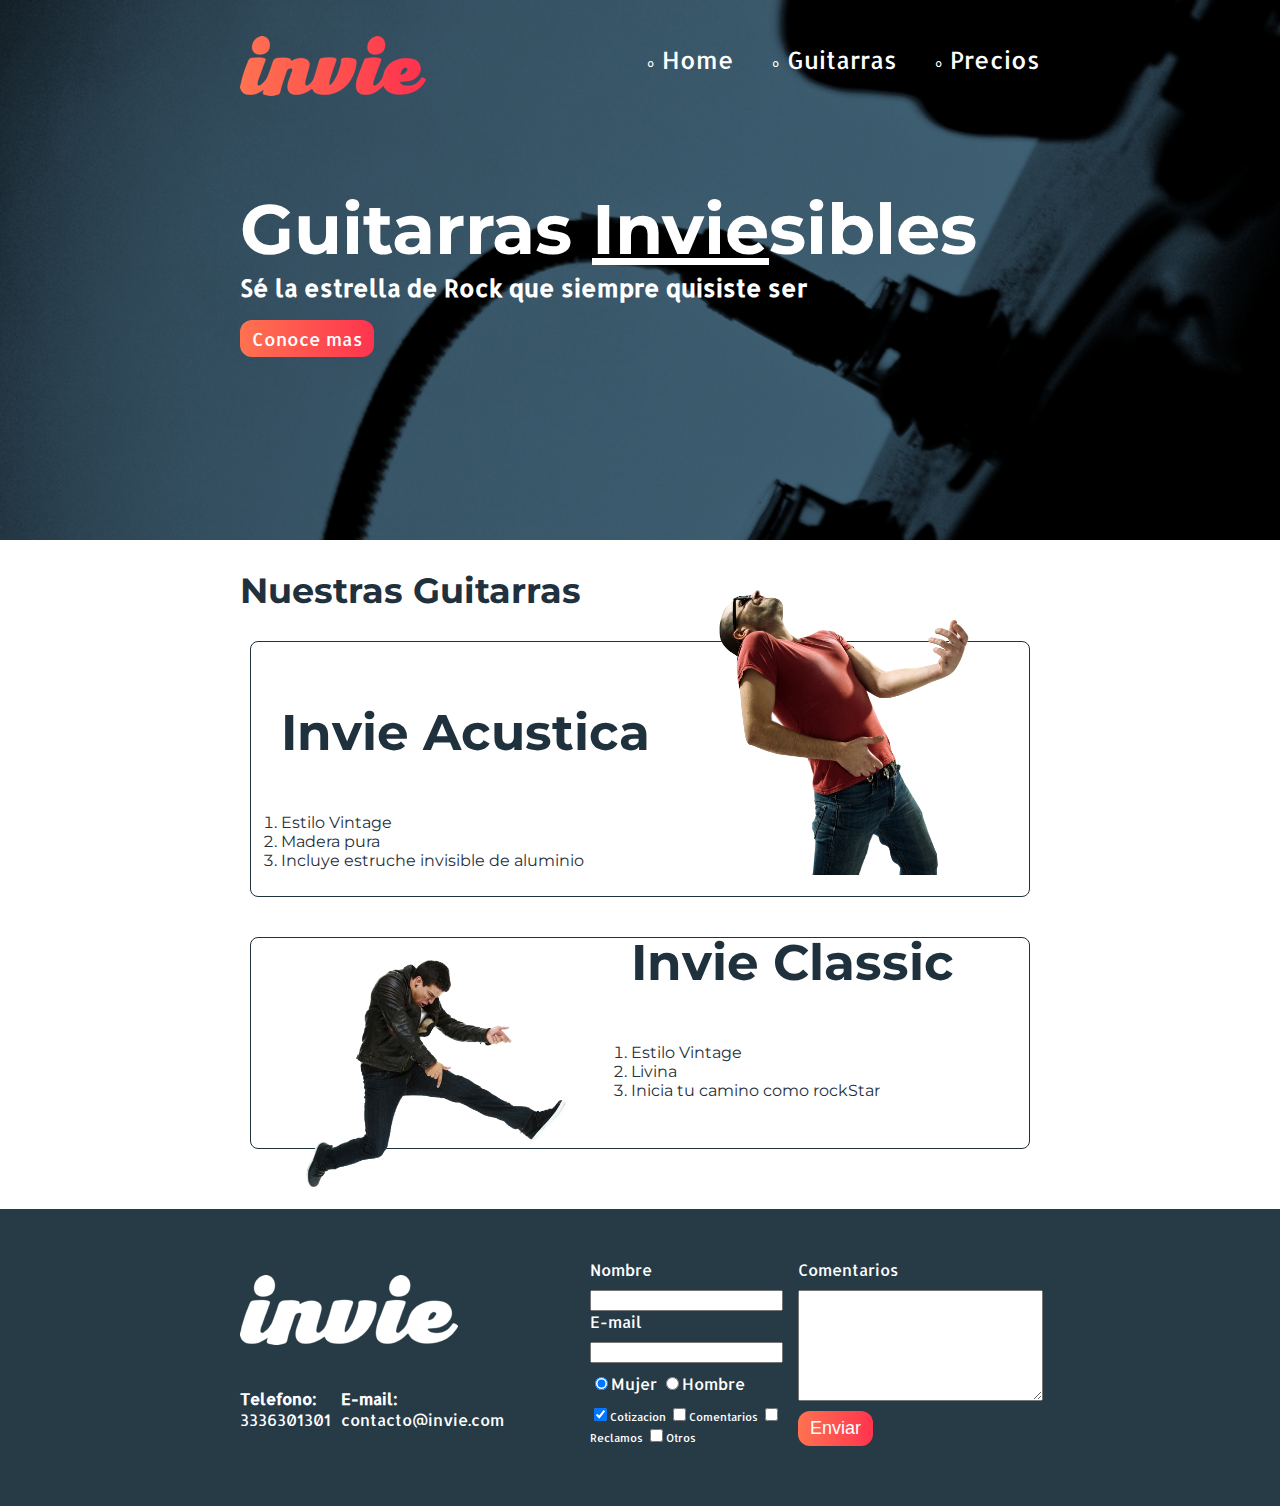
<file: proyectoInvie/index.html>
<!DOCTYPE html>
<html>
  <head>
    <meta charset="utf-8">
    <link href="https://fonts.googleapis.com/css?family=Allerta|Montserrat" rel="stylesheet" />
    <link rel="stylesheet" href="estilos/estilos.css" / >
    <!-- <link rel="stylesheet" media="(max-width: 800px)" href="estilos/media-query.css"> -->
    <title>Invie - tus mejores guitarras!!</title>
  </head>
  <body>
  <section id="portada" class="portada background"> <!-- portada -->
    <header id="header" class="header contenedor"> <!--header -->
    <figure class="logo">  <!-- agrego imagen para logo  -->
      <img src="imagenes/invie.png" width="186" height="60" alt="Invie Logo" />
    </figure>
    <nav class="menu">  <!-- menu -->
      <ul> <!-- agrego navegacion interna-->
        <li>
          <a href="index.html">Home</a>
        </li>
        <li>
          <a href="#guitarras">Guitarras</a>
        </li>
        <li>
          <a href="precios.html">Precios</a>
        </li>
      </ul>
    </nav>
  </header>
    <div class="contenedor">  <!-- creo caja que agrupara elementos  de portada -->
      <h1 class="titulo">Guitarras <span>Invie</span>sibles</h1><!-- titulo -->
      <h3 class="titulo-a">S&eacute la estrella de Rock que siempre quisiste ser</h3><!-- resumen -->
      <a class="button" href="#guitarras">Conoce mas</a><!-- boton-->
  </div>
  </section>
  <section id="guitarras" class="guitarras contenedor"> <!-- guitarras -->
    <h2>Nuestras Guitarras</h2><!-- titulo -->
    <article class="guitarra"><!-- guitarra1 -->
      <img class="derecha" src="imagenes/invie-acustica.png" width="350" alt="Guitarra Acustica"/>
      <div class="contenedor-guitarra-a">
        <h3 class="titulo-b">Invie Acustica</h3>
        <ol>
          <li>Estilo Vintage</li>
          <li>Madera pura</li>
          <li>Incluye estruche invisible de aluminio</li>
        </ol>
      </div>
    </article>
    <article class="guitarra b"><!-- guitarra2 -->
      <img class="izquierda" src="imagenes/invie-classic.png" width="350" alt="Guitarra Clasica" />
      <div class="contenedor-guitarra-b">
        <h3 class="titulo-b">Invie Classic</h3>
        <ol>
          <li>Estilo Vintage</li>
          <li>Livina</li>
          <li>Inicia tu camino como rockStar</li>
          </ol>
      </div>
    </article>
  </section>
  <footer class="footer" id="contacto">
    <div class="contenedor">
      <div class="contacto"><!-- contacto rapido-->
        <img src="imagenes/invie-white.png" alt="logoBlanco" />
        <a href="tel:+523336301301"><strong>Telefono: </strong><span>3336301301</span></a>
        <a href="mailto:contacto@invie.com"><strong>E-mail: </strong><span>contacto@invie.com</span></a>
      </div>
      <form class="formulario"><!-- formulario contacto-->
        <div class="parte1">
          <label for="nombre">Nombre</label>
          <input type="text" required id="nombre" name="nombre" />
          <label for="correo">E-mail</label>
          <input type="email" required id="correo" name="correo" />
          <!-- Genero -->
          <div class="sexo">
            <label for="mujer">
              <input type="radio" checked id="mujer" name="genero" value="mujer">Mujer
            </label>
            <label for="hombre">
              <input type="radio" id="hombre" name="genero" value="hombre">Hombre
            </label>
          </div>
          <div class="intereses"><!-- Motivos -->
            <label for="cotizacion">
              <input type="checkbox"  checked id="cotizacion" name="cotizacion" value="cotizacion">Cotizacion
            </label>
            <label for="comentarios">
              <input type="checkbox" name="comentarios" id="comentarios" value="comentarios">Comentarios
            </label>
            <label for="reclamos">
              <input type="checkbox" name="reclamos" id="reclamos" value="reclamos">Reclamos
            </label>
            <label for="otros">
              <input type="checkbox" name="otros" id="otros" value="otros">Otros
            </label>
          </div>
        </div>
        <div class="parte2">
          <label for="comentarios">Comentarios</label>
          <textarea name="comentarios" rows="7" cols="28" id="comentarios"></textarea>
          <input type="submit" class="button" value="Enviar">
        </div>
      </form>
    </div>
  </footer>
  </body>
</html>
</file>
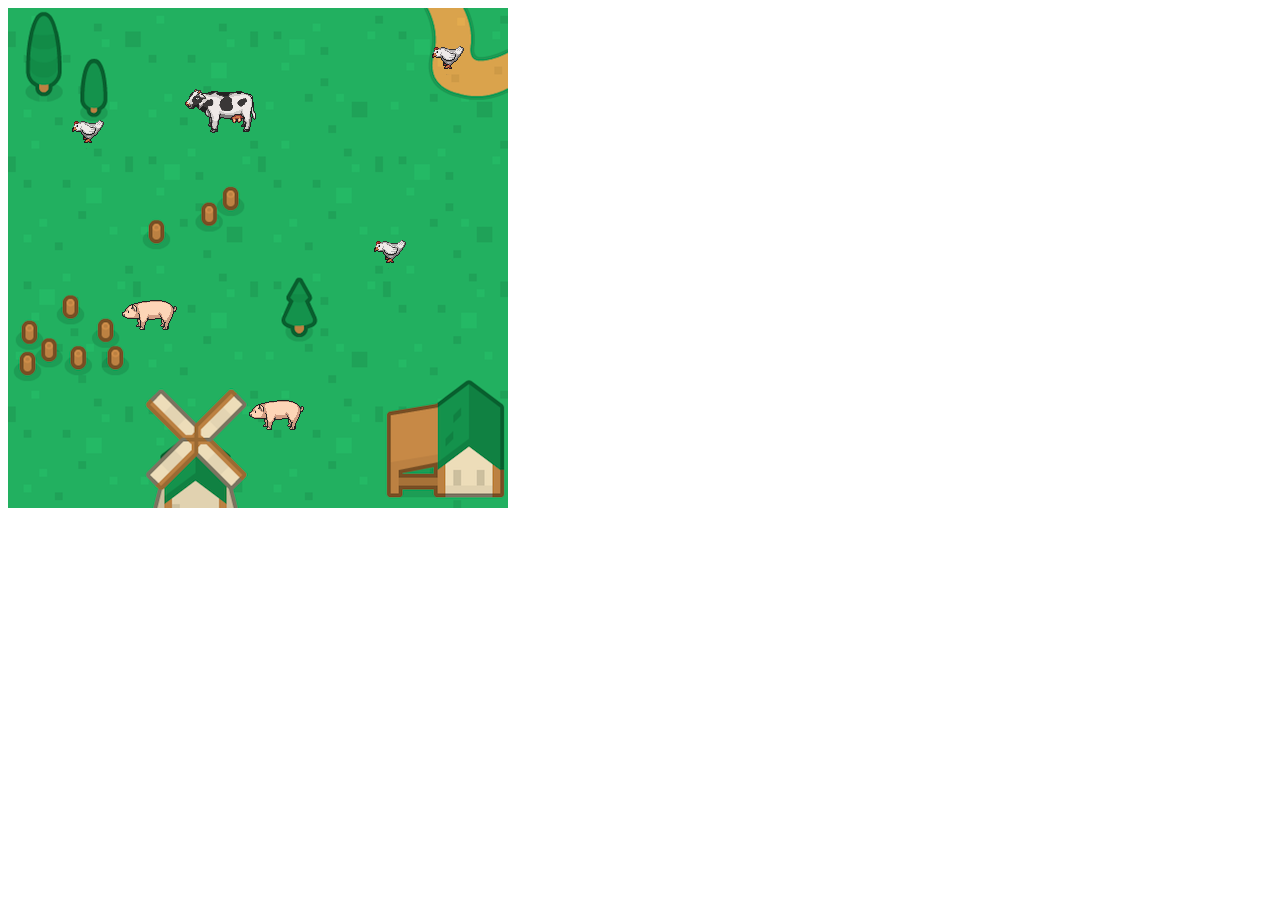
<file: cargandoImagenes/villa.html>
<!DOCTYPE html>
<html>
  <head>
    <meta charset="utf-8">
    <title>La Villa</title>
  </head>
  <body>
    <canvas id="laVilla" width="500" height="500"></canvas>
    <script src ="metodos.js"></script>
  </body>
</html>
</file>
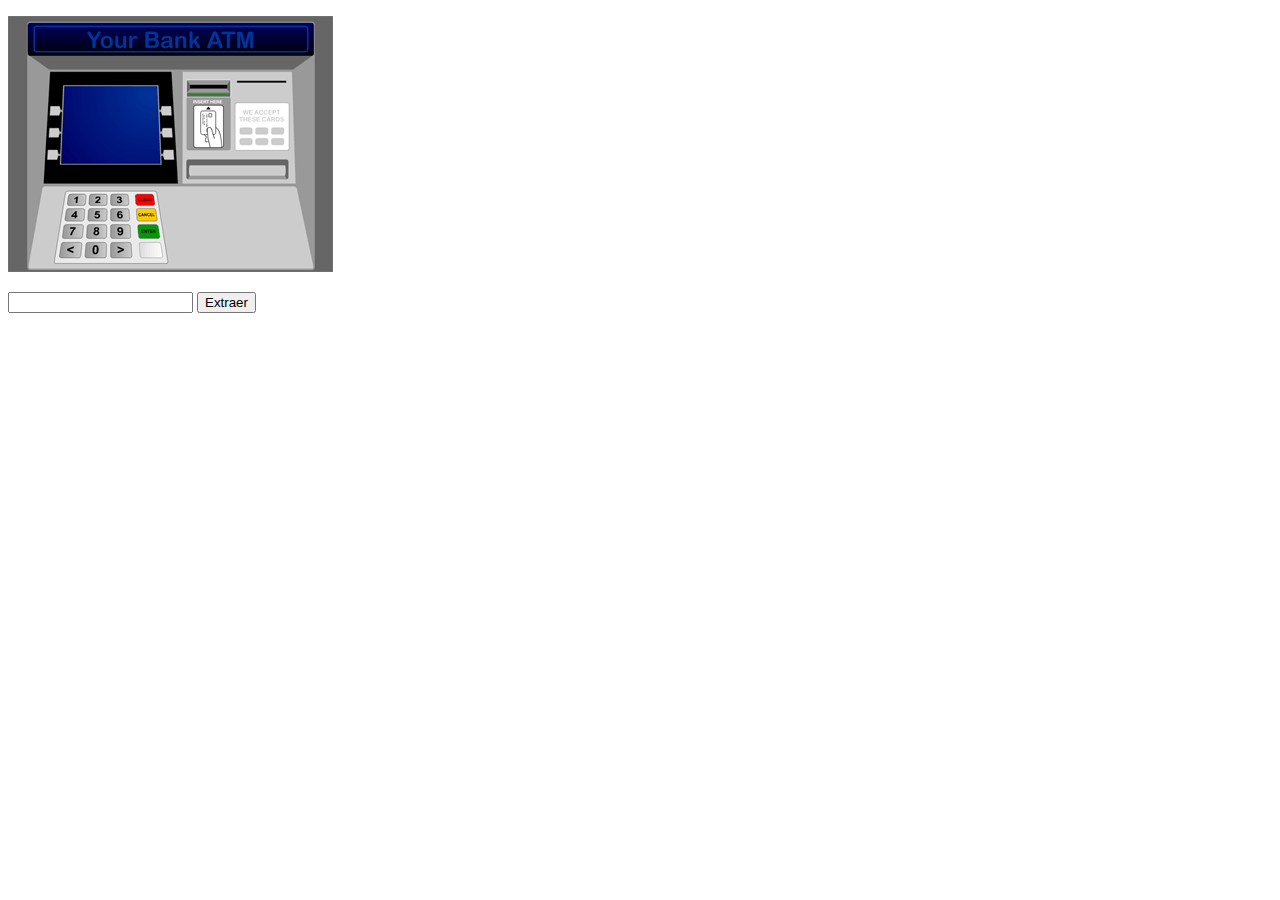
<file: DispensadorDinero/Dispensador.html>
<!DOCTYPE html>
<html>
  <head>
    <meta charset="utf-8">
    <title>Diespensador de Dinero</title>
  </head>
  <body>
    <p>
      <img src="cajero.gif" />
    </p>
    <p>
        <input type="number" id="dinero" />
        <input type="button" value="Extraer" id="extraer" />
    </p>
    <p id="resultado"></p>
    <script src = "mDispensador.js"></script>
  </body>
</html>
</file>
<file: proyectoInvie/estilos/estilos.css>
body{
  font-family: 'Allerta', sans-serif;
  margin: 0;/* Elimino el margen por defecto de boddy*/
}
input{
  outline: 0;
}
input:focus, textarea:focus{
  background: lightgray;
}

table{
  width: 100%;
}
th{
  background: #273B47;
  color: white;
  padding: 10px 20px;
  text-align: left;
}
td{
  padding: 20px;
}
table, td, th{
  border: 1px solid #273B47;
  border-collapse: collapse;
}

.background{
  background-image: url("../imagenes/background.png");
  background-size: cover; /* acomoda la imagen de fondo a que se vea mejor*/
}
.button{
  border-radius: 12px;
  border: none;
  background: #FD324E;
  color: white;
  padding: 7px 12px; /* agrando mas el boton dandole un margen interno*/
  cursor: pointer;
  text-decoration: none;
  font-size: 18px;
  background: linear-gradient(to left, #FE344E, #FF7250);
}
.header{
  position: relative;/* agreso position relative para poner limite a la posicion del menu*/
}
.portada{
  color:white;
  padding: 20px; /*agrego magen interno a elementos de portada*/
  height: 500px;
}
.portada button{
  margin-bottom: 70px;
}
.titulo{
  font-family: 'Montserrat', sans-serif;
  font-size: 70px;
  margin-top: 70px;/* agrando margen para expandir  imagen*/
  margin-bottom: 0;/*elimino margen inferior para unir mas los titulos*/
}
.titulo span{
  text-decoration: underline;
}
.titulo-a{
  font-size: 24px;
  margin-top: 0;/*elimino margen superior para unir mas los titulos*/
}
.titulo-b{
  font-size: 50px;
}
.contenedor{
  max-width: 800px;
  margin: auto;
  position: relative;
}
.guitarras{
  font-family: 'Montserrat', sans-serif;
  color: #1F313C;
  margin-bottom: 60px;
}
.guitarras h2{
  font-size: 35px;
}
/* hago tipo inblock a logo y menu*/
.menu{
  font-size: 24px;
  display: inline-block;
  position: absolute;
  right: 0;
}
.menu li{
  display: inline-block;/*pongo  los li en forma lineal*/
  margin-left: 30px;/*separo cada elemento del menu com 30px  a la izquierda*/
}
/*Uso Pseudo elementos agregando : */
.menu li:before{
  content: '∘';
  font-size: 18px; /*agrando el elemento para un font equivalente*/
  line-height: 20px; /* acomodo el tamano d eline a a 20px*/
  color: white;
}
.menu a{
  color: white;
  text-decoration: none;
}

.logo{
  display: inline-block;
  margin-left: 0;
}
.guitarra{
  margin: 10px 10px 40px 10px;
  padding: 10px;
  /*overflow: hidden;/* oculto desborde  creado por las imagenes*/
  border: 1px solid #1F313C;
  border-radius: 8px;/* redondeo  esquinas de el margen*/
}
.guitarra ol{
  padding: 0;/*quito pargen interno a las listas*/
}
.guitarra.b{
  height: 190px;
}

.contenedor-guitarra-a{
padding-left: 20px;
}
.contenedor-guitarra-b{
  margin-left: 370px;
  position: relative;
  bottom: 70px;
}
/* agrego la propiedad float  a las imagenes de los guitarras para moverlas */
.izquierda{
  float: left;
  position: relative;

}
.derecha{
  float: right;
  position: relative;
  top: -127px;
}
.contacto img{ /* muevo la imagen  hacia arriba  de las opciones del footer*/
  display: block;
}
.contacto strong{ /* separo cada titulo de contacto  con su contenido*/
  display: block;
}
.contacto a{
  color: white; /* cambio el color fuete de contacto a blanco*/
  text-decoration: none; /* quito subrayado a contacto */
  margin: 10px 10px 10px 0;
}
.contacto{
  display: flex;
  width: 300px;
  flex-wrap: wrap;
  align-items: center;
}
.footer{
  background: #273B47;
  padding: 50px 10px;
}
/* estilos al contenedor del footer*/
.footer .contenedor{
  display: flex;
  justify-content: space-between;
}
.formulario{
  display: flex;
  width: 450px;
  color: white;
}
.formulario label, .sexo, .intereses{
  margin-bottom: 10px;
}
.sexo{
  margin-top: 10px;
}
.parte1, .parte2{
  display: flex;;
  flex-direction: column;
}
.parte1{
  margin-right: 15px;
}
.intereses label{
  font-size: 11px;
}
.intereses{
  width: 193px;
}
.parte2{
  align-items: flex-start;
}
.parte2 .button{
  margin-top: 10px;
}

.tabla{
  margin: 50px 0;
}

/*media-query*/

@media screen and (max-width: 800px){
/*adaptacion para tabletas*/
  .titulo{
    font-size: 45px;
    margin-top: 30px;
  }
  .titulo-a{
    font-size: 18px;
  }
  .portada{
    height: auto;
  }
  .portada .button{
    margin-bottom: 30px;
    display: inline-block;
  }

    /* Guitarras*/

    .guitarras{
      text-align: center;
    }
    .guitarra li{
      list-style: none;
    }
    .guitarra.b{
      height: auto;
    }
    .izquierda, .derecha{
      float: none;
      position: static;
    }

    .titulo-b{
      margin: 0;
    }
    .contenedor-guitarra-b{
      position: static;
      margin: 0;
    }
    .contenedor-guitarra-a{
      padding: 0;
    }
    .parte1{
      margin-right: 10px;
    }
}

@media screen and (max-width: 767px) {
  .footer .contenedor{
    display: block;
  }
  .contacto{
    margin: 0 auto;
  }
  .formulario{
    display: block;
    margin: 0 auto;
    width: 300px;
  }
  .intereses label{
    display: block;
    font-size: 16px;
  }
  .parte1{
    margin: 0;
  }
  input[type="text"],
  input[type="email"]{
    font-size: 16px;
    padding: 5px;
  }
  input[type="checkbox"],
  input[type="radio"]{
    zoom: 1.5;
  }

  textarea{
    width: 100%;
  }
}
/*adaptacion para moviles*/
@media screen and (max-width: 650px) {

  .header{
    text-align: center;
  }
  .logo{
    margin: 0;
  }
  .menu{
    position: static;
    display: block;
  }
  .menu li:first-child{
    margin: 0;
  }
  .menu ul{
    padding: 0;
  }
}
@media screen and (max-width:500px) {

  .menu li{
    display: block;
    margin: 0;
    padding: 8px 0;
    border-bottom: 1px solid white;
  }
  .menu li:before{
    display: none;
  }
  .menu li:first-child{
    border-top: 1px solid white;
  }
  .portada{
    text-align: center;
  }
  .titulo{
    font-size: 30px;
  }
  .titulo-a{
    font-size: 16px;
  }

  .guitarra img{
    width: 200px;
  }
  .titulo-b{
    font-size: 30px;
  }
}
</file>
